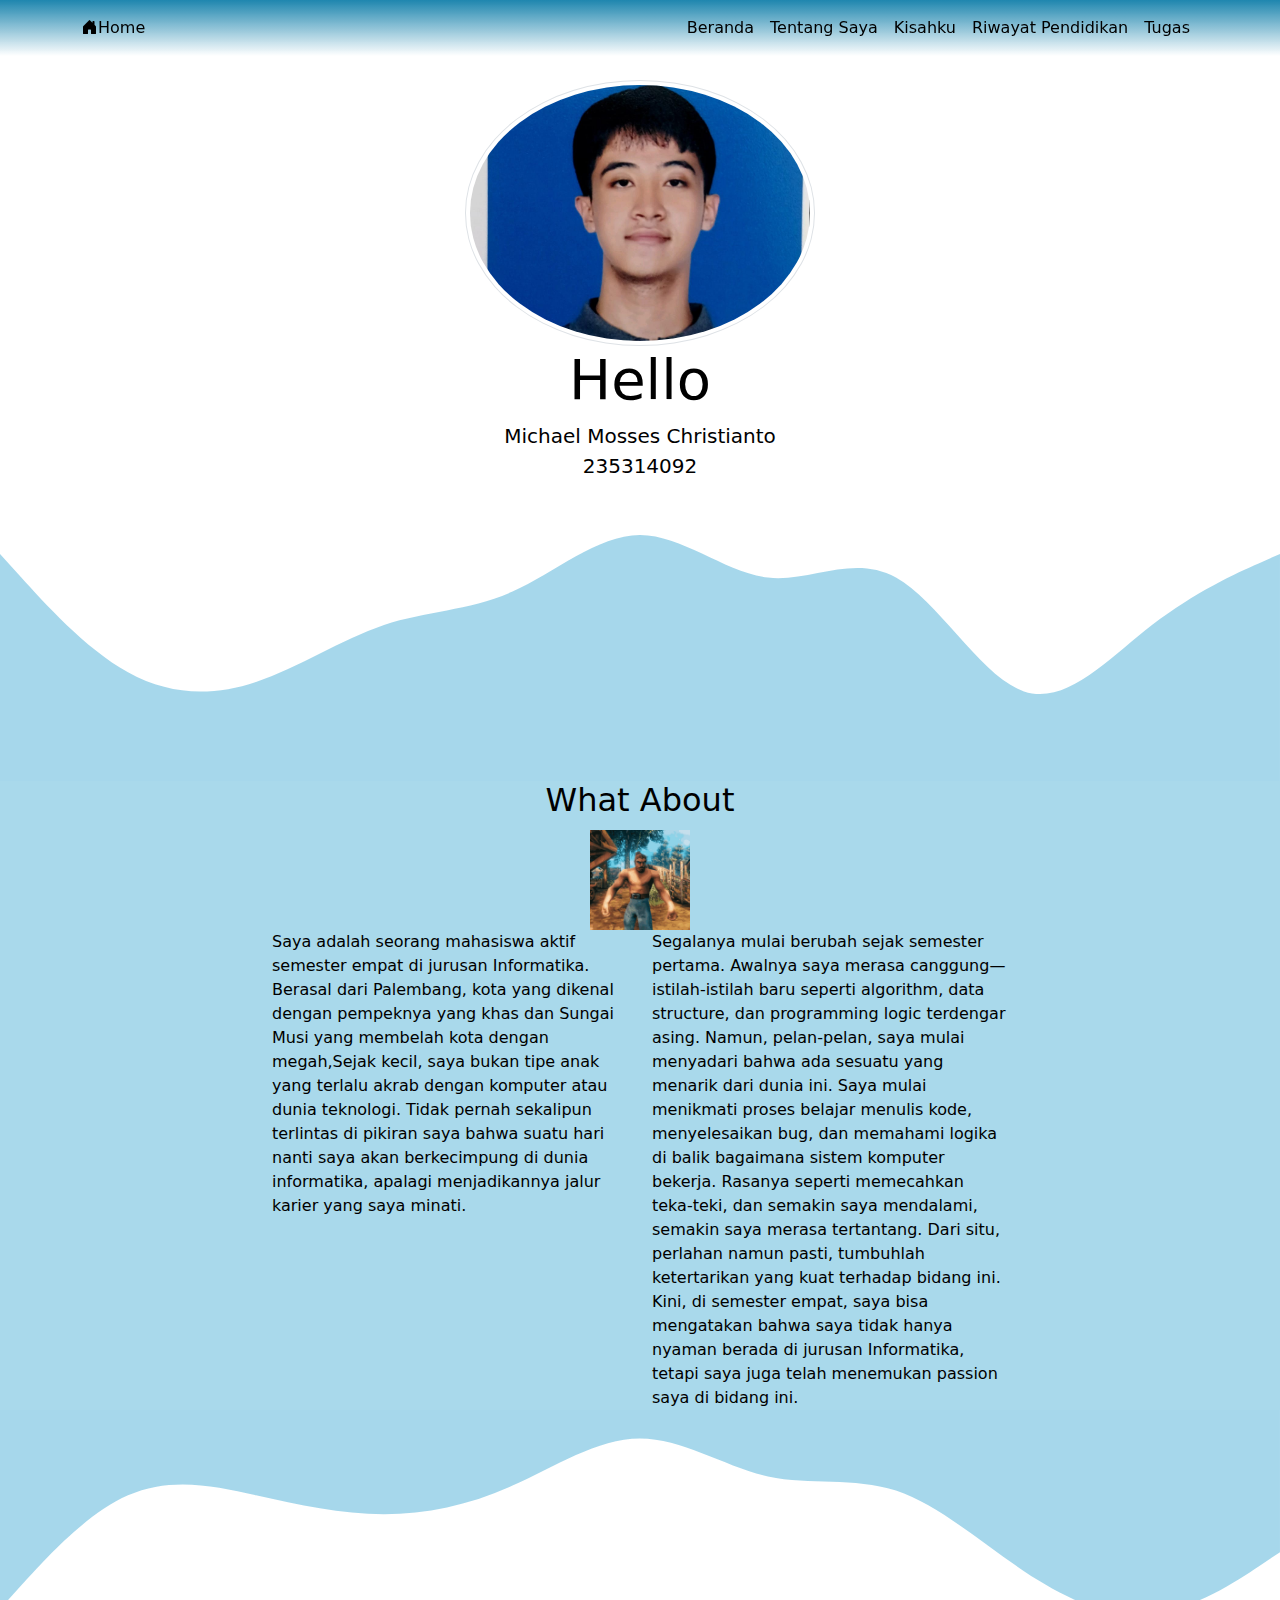
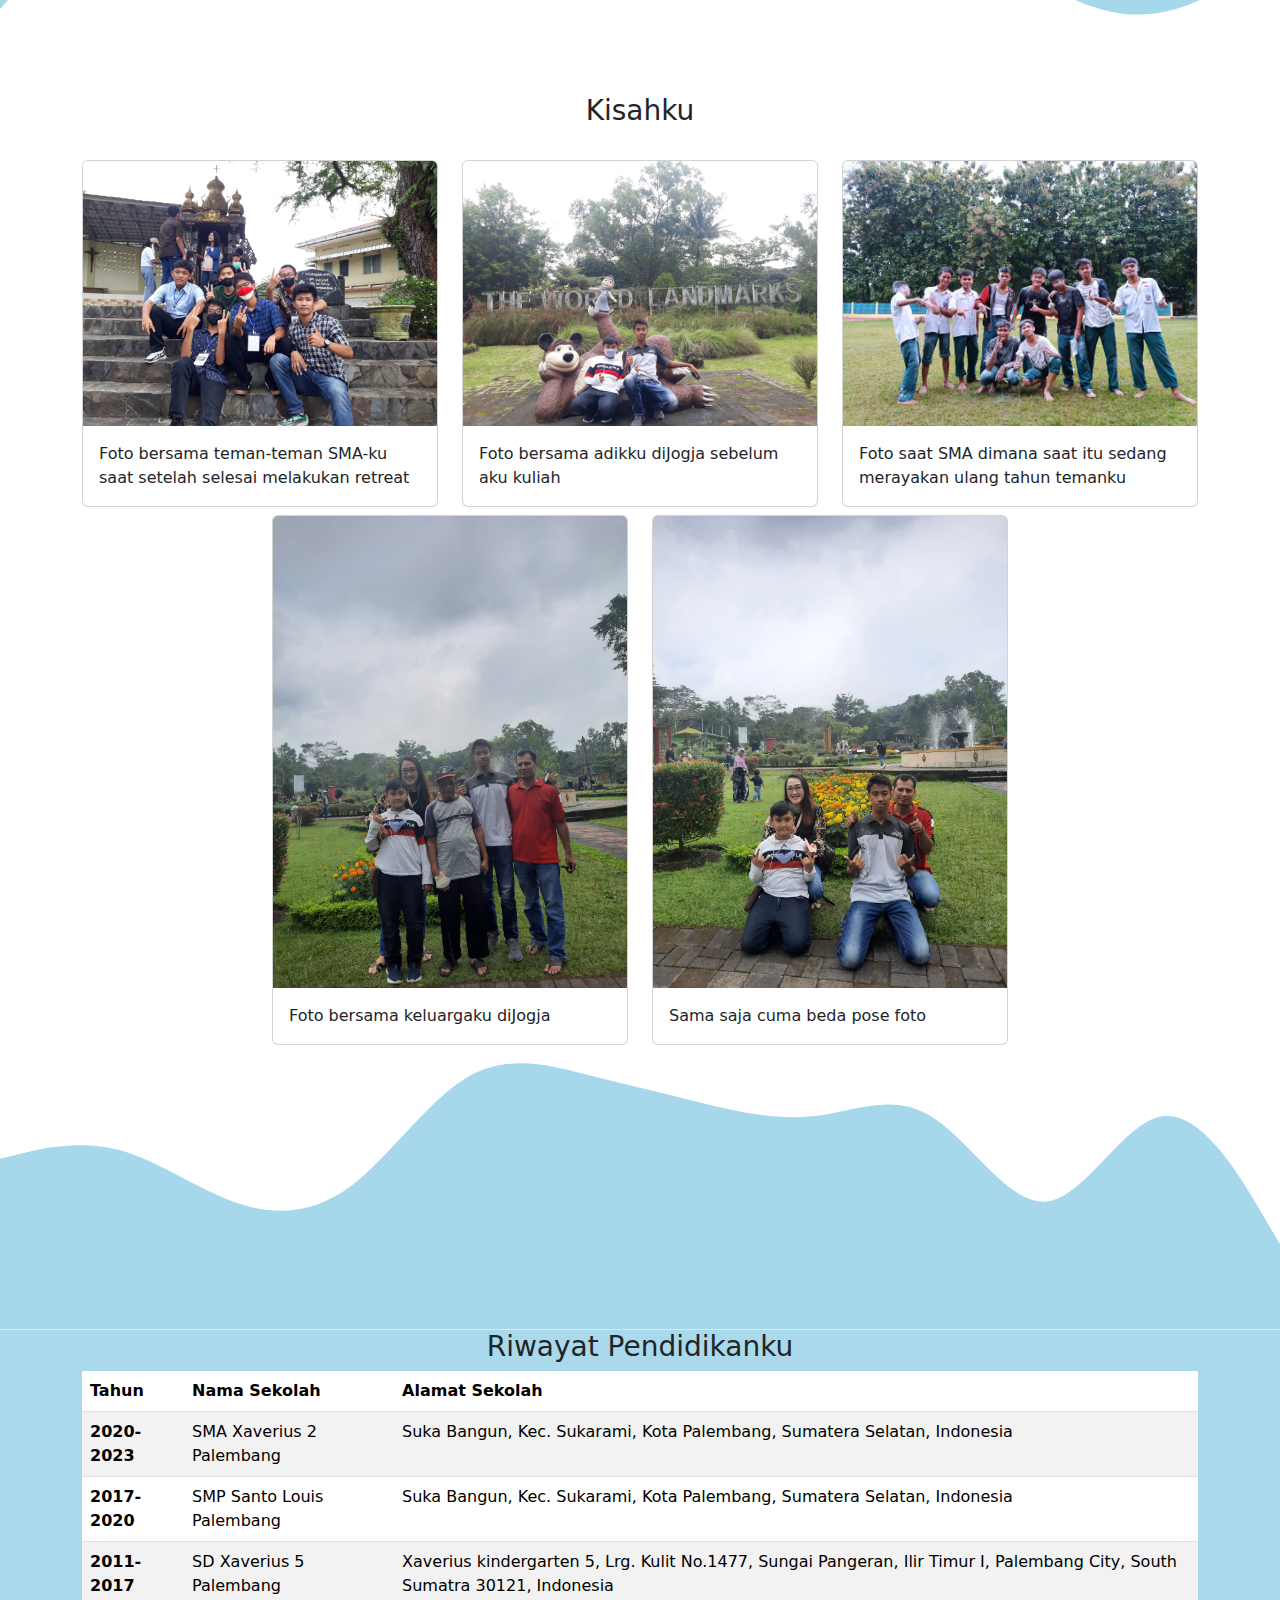
<file: index.html>
<!DOCTYPE html>
<html lang="en">

<head>
    <meta charset="utf-8" />
    <meta name="viewport" content="width=device-width, initial-scale=1" />
    <title>UTS Platform_092</title>
    <link href="https://cdn.jsdelivr.net/npm/bootstrap@5.3.3/dist/css/bootstrap.min.css" rel="stylesheet"
        integrity="sha384-QWTKZyjpPEjISv5WaRU9OFeRpok6YctnYmDr5pNlyT2bRjXh0JMhjY6hW+ALEwIH" crossorigin="anonymous" />
    <link rel="stylesheet" href="style.css" />
    <link rel="stylesheet" href="https://cdn.jsdelivr.net/npm/bootstrap-icons@1.11.3/font/bootstrap-icons.min.css">
</head>

<body>

    <nav id="oke" class="navbar sticky-top navbar-dark navbar-expand-lg bg-transparent">
        <div class="container">
            <a class="nav-link">
                <i class="bi bi-house-door-fill"></i>Home
            </a>
            <button class="navbar-toggler" type="button" data-bs-toggle="collapse" data-bs-target="#navbarNavDropdown"
                aria-controls="navbarNavDropdown" aria-expanded="false" aria-label="Toggle navigation">
                <span class="navbar-toggler-icon"></span>
            </button>
            <div class="collapse navbar-collapse" id="navbarNavDropdown">
                <ul class="navbar-nav ms-auto text-end">
                    <li class="nav-item">
                        <a class="nav-link" aria-current="page" href="#dataDiri">Beranda</a>
                    </li>
                    <li class="nav-item">
                        <a class="nav-link" href="#about">Tentang Saya</a>
                    </li>
                    <li class="nav-item">
                        <a class="nav-link" href="#kisah">Kisahku</a>
                    </li>
                    <li class="nav-item">
                        <a class="nav-link" href="#riwayatPend">Riwayat Pendidikan</a>
                    </li>
                    <li class="nav-item">
                        <a class="nav-link" href="tampilanTugas.html">Tugas</a>
                    </li>
                </ul>
            </div>
        </div>
    </nav>

    <section id="dataDiri" class="jumbotron text-center text-white">
        <br />
        <img src="img/img0.jpg" alt="Foto" width="350" class="rounded-circle img-thumbnail" />
        <h1 class="display-4" style="color:rgb(0, 0, 0);">Hello</h1>
        <p class="lead" style="color:rgb(0, 0, 0);">
            Michael Mosses Christianto <br> 235314092
        </p>

        <svg xmlns="http://www.w3.org/2000/svg" viewBox="0 0 1440 320">
            <path fill="rgba(8, 145, 199, 0.9)" fill-opacity="0.4"
                d="M0,64L24,90.7C48,117,96,171,144,197.3C192,224,240,224,288,208C336,192,384,160,432,144C480,128,528,128,576,106.7C624,85,672,43,720,42.7C768,43,816,85,864,90.7C912,96,960,64,1008,90.7C1056,117,1104,203,1152,218.7C1200,235,1248,181,1296,144C1344,107,1392,85,1416,74.7L1440,64L1440,320L1416,320C1392,320,1344,320,1296,320C1248,320,1200,320,1152,320C1104,320,1056,320,1008,320C960,320,912,320,864,320C816,320,768,320,720,320C672,320,624,320,576,320C528,320,480,320,432,320C384,320,336,320,288,320C240,320,192,320,144,320C96,320,48,320,24,320L0,320Z">
            </path>
        </svg>


    </section>

    <section id="about">
        <div class="container">
            <div class="row text-center">
                <div class="col text-white">
                    <h2 style="color: black;">What About</h2>
                    <img src="img/valheim-thumbs-up.gif" alt="Logo" width="100" height="100"
                        class="d-inline-block align-text-top" />
                </div>
            </div>
            <div class="row justify-content-center">
                <div class="col-md-4 mb-3 text-black">
                    Saya adalah seorang mahasiswa aktif semester empat di jurusan Informatika. Berasal dari Palembang,
                    kota yang dikenal dengan pempeknya yang khas dan Sungai Musi yang membelah kota dengan megah,Sejak
                    kecil, saya bukan tipe anak yang terlalu akrab dengan komputer atau dunia teknologi. Tidak pernah
                    sekalipun terlintas di pikiran saya bahwa suatu hari nanti saya akan berkecimpung di dunia
                    informatika, apalagi menjadikannya jalur karier yang saya minati.
                </div>
                <div class="col-md-4 text-black">
                    Segalanya mulai berubah sejak semester pertama. Awalnya saya merasa canggung—istilah-istilah baru
                    seperti algorithm, data structure, dan programming logic terdengar asing. Namun,
                    pelan-pelan, saya mulai menyadari bahwa ada sesuatu yang menarik dari dunia ini. Saya mulai
                    menikmati proses belajar menulis kode, menyelesaikan bug, dan memahami logika di balik bagaimana
                    sistem komputer bekerja. Rasanya seperti memecahkan teka-teki, dan semakin saya mendalami, semakin
                    saya merasa tertantang. Dari situ, perlahan namun pasti, tumbuhlah ketertarikan yang kuat terhadap
                    bidang ini. Kini, di semester empat, saya bisa mengatakan bahwa saya tidak hanya nyaman berada di jurusan
                    Informatika, tetapi saya juga telah menemukan passion saya di bidang ini.
                </div>
            </div>
        </div>
    </section>

    <section id="kisah">
        <svg xmlns="http://www.w3.org/2000/svg" viewBox="0 0 1440 320">
            <path fill="rgba(8, 145, 199, 0.9)" fill-opacity="0.4"
                d="M0,224L24,197.3C48,171,96,117,144,96C192,75,240,85,288,96C336,107,384,117,432,117.3C480,117,528,107,576,85.3C624,64,672,32,720,32C768,32,816,64,864,74.7C912,85,960,75,1008,90.7C1056,107,1104,149,1152,181.3C1200,213,1248,235,1296,229.3C1344,224,1392,192,1416,176L1440,160L1440,0L1416,0C1392,0,1344,0,1296,0C1248,0,1200,0,1152,0C1104,0,1056,0,1008,0C960,0,912,0,864,0C816,0,768,0,720,0C672,0,624,0,576,0C528,0,480,0,432,0C384,0,336,0,288,0C240,0,192,0,144,0C96,0,48,0,24,0L0,0Z">
            </path>
        </svg>
        <h3 align="center">Kisahku</h3>
        <br>
        <div class="container">
            <div class="row justify-content-center">
                <div class="col-md-4 mb-2">
                    <div class="card">
                        <img src="img/img1.jpg" class="card-img-top" alt="Retreat">
                        <div class="card-body">
                            <p class="card-text">Foto bersama teman-teman SMA-ku saat setelah selesai melakukan retreat</p>
                        </div>
                    </div>
                </div>
                <div class="col-md-4 mb-2">
                    <div class="card">
                        <img src="img/img2.jpg" class="card-img-top" alt="Landmarks">
                        <div class="card-body">
                            <p class="card-text">Foto bersama adikku diJogja sebelum aku kuliah</p>
                        </div>
                    </div>
                </div>
                <div class="col-md-4">
                    <div class="card">
                        <img src="img/img3.jpg" class="card-img-top" alt="Ultah">
                        <div class="card-body">
                            <p class="card-text">Foto saat SMA dimana saat itu sedang merayakan ulang tahun temanku</p>
                        </div>
                    </div>
                </div>
                <div class="col-md-4">
                    <div class="card">
                        <img src="img/img4.jpg" class="card-img-top" alt="Jogja1">
                        <div class="card-body">
                            <p class="card-text">Foto bersama keluargaku diJogja</p>
                        </div>
                    </div>
                </div>
                <div class="col-md-4">
                    <div class="card">
                        <img src="img/img5.jpg" class="card-img-top" alt="Jogja2">
                        <div class="card-body">
                            <p class="card-text">Sama saja cuma beda pose foto</p>
                        </div>
                    </div>
                </div>
            </div>
    </section>

    <svg xmlns="http://www.w3.org/2000/svg" viewBox="0 0 1440 320">
        <path fill="rgba(8, 145, 199, 0.9)" fill-opacity="0.4"
            d="M0,128L21.8,122.7C43.6,117,87,107,131,117.3C174.5,128,218,160,262,176C305.5,192,349,192,393,160C436.4,128,480,64,524,37.3C567.3,11,611,21,655,32C698.2,43,742,53,785,64C829.1,75,873,85,916,80C960,75,1004,53,1047,80C1090.9,107,1135,181,1178,176C1221.8,171,1265,85,1309,80C1352.7,75,1396,149,1418,186.7L1440,224L1440,320L1418.2,320C1396.4,320,1353,320,1309,320C1265.5,320,1222,320,1178,320C1134.5,320,1091,320,1047,320C1003.6,320,960,320,916,320C872.7,320,829,320,785,320C741.8,320,698,320,655,320C610.9,320,567,320,524,320C480,320,436,320,393,320C349.1,320,305,320,262,320C218.2,320,175,320,131,320C87.3,320,44,320,22,320L0,320Z">
        </path>
    </svg>

    <section id="riwayatPend">
        <div class="container">
            <h3 align="center">Riwayat Pendidikanku</h3>
            <table class="table table-striped table-hover">
                <thead>
                    <tr>
                        <th scope="col">Tahun</th>
                        <th scope="col">Nama Sekolah</th>
                        <th scope="col">Alamat Sekolah</th>
                    </tr>
                </thead>
                <tbody>
                    <tr>
                        <th scope="row">2020-2023</th>
                        <td>SMA Xaverius 2 Palembang</td>
                        <td>Suka Bangun, Kec. Sukarami, Kota Palembang, Sumatera Selatan, Indonesia</td>
                    </tr>
                    <tr>
                        <th scope="row">2017-2020</th>
                        <td>SMP Santo Louis Palembang</td>
                        <td>Suka Bangun, Kec. Sukarami, Kota Palembang, Sumatera Selatan, Indonesia</td>
                    </tr>
                    <tr>
                        <th scope="row">2011-2017</th>
                        <td>SD Xaverius 5 Palembang</td>
                        <td>Xaverius kindergarten 5, Lrg. Kulit No.1477, Sungai Pangeran, Ilir Timur I, Palembang City, South Sumatra 30121, Indonesia</td>
                    </tr>
                </tbody>
            </table>
        </div>
        <svg xmlns="http://www.w3.org/2000/svg" viewBox="0 0 1440 320">
            <path fill="rgba(8, 145, 199, 0%)" fill-opacity="0.4"
                d="M0,64L14.1,90.7C28.2,117,56,171,85,202.7C112.9,235,141,245,169,208C197.6,171,226,85,254,58.7C282.4,32,311,64,339,90.7C367.1,117,395,139,424,170.7C451.8,203,480,245,508,229.3C536.5,213,565,139,593,128C621.2,117,649,171,678,170.7C705.9,171,734,117,762,80C790.6,43,819,21,847,37.3C875.3,53,904,107,932,149.3C960,192,988,224,1016,245.3C1044.7,267,1073,277,1101,256C1129.4,235,1158,181,1186,138.7C1214.1,96,1242,64,1271,74.7C1298.8,85,1327,139,1355,144C1383.5,149,1412,107,1426,85.3L1440,64L1440,320L1425.9,320C1411.8,320,1384,320,1355,320C1327.1,320,1299,320,1271,320C1242.4,320,1214,320,1186,320C1157.6,320,1129,320,1101,320C1072.9,320,1045,320,1016,320C988.2,320,960,320,932,320C903.5,320,875,320,847,320C818.8,320,791,320,762,320C734.1,320,706,320,678,320C649.4,320,621,320,593,320C564.7,320,536,320,508,320C480,320,452,320,424,320C395.3,320,367,320,339,320C310.6,320,282,320,254,320C225.9,320,198,320,169,320C141.2,320,113,320,85,320C56.5,320,28,320,14,320L0,320Z">
            </path>
        </svg>
    </section>


    <script src="https://cdn.jsdelivr.net/npm/bootstrap@5.3.3/dist/js/bootstrap.bundle.min.js"
        integrity="sha384-YvpcrYf0tY3lHB60NNkmXc5s9fDVZLESaAA55NDzOxhy9GkcIdslK1eN7N6jIeHz"
        crossorigin="anonymous"></script>
</body>

</html>
</file>
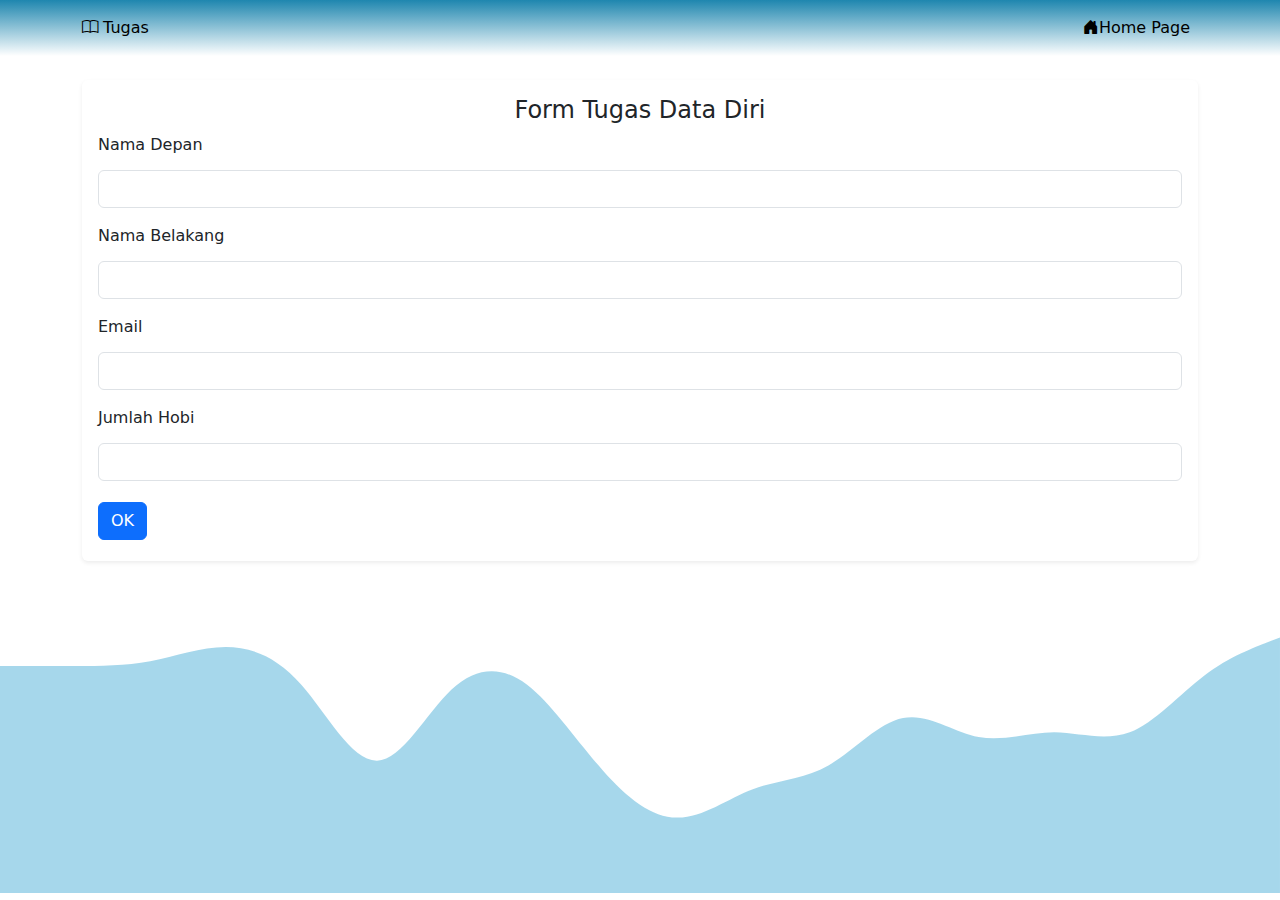
<file: tampilanTugas.html>
<!DOCTYPE html>
<html lang="en">

<head>
    <meta charset="utf-8" />
    <meta name="viewport" content="width=device-width, initial-scale=1" />
    <title>UTS Platform_092</title>
    <link href="https://cdn.jsdelivr.net/npm/bootstrap@5.3.3/dist/css/bootstrap.min.css" rel="stylesheet"
        integrity="sha384-QWTKZyjpPEjISv5WaRU9OFeRpok6YctnYmDr5pNlyT2bRjXh0JMhjY6hW+ALEwIH" crossorigin="anonymous" />
    <link rel="stylesheet" href="style.css" />
    <link rel="stylesheet" href="https://cdn.jsdelivr.net/npm/bootstrap-icons@1.11.3/font/bootstrap-icons.min.css">
</head>

<body id="bodyTugas">
    <nav id="oke" class="navbar sticky-top navbar-dark navbar-expand-lg bg-transparent">
        <div class="container">
            <a class="nav-link" href="#">
                <i class="bi bi-book"></i></i> Tugas
            </a>
            <button class="navbar-toggler" type="button" data-bs-toggle="collapse" data-bs-target="#navbarNavDropdown"
                aria-controls="navbarNavDropdown" aria-expanded="false" aria-label="Toggle navigation">
                <span class="navbar-toggler-icon"></span>
            </button>
            <div class="collapse navbar-collapse" id="navbarNavDropdown">
                <ul class="navbar-nav ms-auto text-end">
                    <li class="nav-item">
                        <a class="nav-link" aria-current="page" href="index.html"><i class="bi bi-house-door-fill"></i>Home Page</a>
                    </li>
                </ul>
            </div>
        </div>
    </nav>

    <section id="formugas">
        <div class="container mt-4" id="formSection">
            <form id="step1" class="p-3 rounded shadow-sm bg-white">
              <h4 align="center">Form Tugas Data Diri</h4>
              <div class="mb-3">
                <label for="firstName" class="form-label">Nama Depan</label>
                <input type="text" class="form-control" id="firstName" required />
              </div>
              <div class="mb-3">
                <label for="lastName" class="form-label">Nama Belakang</label>
                <input type="text" class="form-control" id="lastName" required />
              </div>
              <div class="mb-3">
                <label for="email" class="form-label">Email</label>
                <input type="email" class="form-control" id="email" required />
              </div>
              <div class="mb-3">
                <label for="jmlHobi" class="form-label">Jumlah Hobi</label>
                <input type="number" class="form-control" id="jmlHobi" min="1" required />
              </div>
              <button type="button" class="btn btn-primary" id="nextToHobi">OK</button>
            </form>
          
            <form id="step2" class="p-3 rounded shadow-sm bg-white mt-3 d-none"></form>
            <div id="step3" class="p-3 rounded shadow-sm bg-white mt-3 d-none"></div>
            <div id="result" class="p-3 mt-3 fw-bold"></div>
          </div>
          
      


    <svg xmlns="http://www.w3.org/2000/svg" viewBox="0 0 1440 320"><path fill="rgba(8, 145, 199, 0.9)" fill-opacity="0.4" d="M0,64L14.1,64C28.2,64,56,64,85,64C112.9,64,141,64,169,58.7C197.6,53,226,43,254,42.7C282.4,43,311,53,339,85.3C367.1,117,395,171,424,170.7C451.8,171,480,117,508,90.7C536.5,64,565,64,593,85.3C621.2,107,649,149,678,181.3C705.9,213,734,235,762,234.7C790.6,235,819,213,847,202.7C875.3,192,904,192,932,176C960,160,988,128,1016,122.7C1044.7,117,1073,139,1101,144C1129.4,149,1158,139,1186,138.7C1214.1,139,1242,149,1271,138.7C1298.8,128,1327,96,1355,74.7C1383.5,53,1412,43,1426,37.3L1440,32L1440,320L1425.9,320C1411.8,320,1384,320,1355,320C1327.1,320,1299,320,1271,320C1242.4,320,1214,320,1186,320C1157.6,320,1129,320,1101,320C1072.9,320,1045,320,1016,320C988.2,320,960,320,932,320C903.5,320,875,320,847,320C818.8,320,791,320,762,320C734.1,320,706,320,678,320C649.4,320,621,320,593,320C564.7,320,536,320,508,320C480,320,452,320,424,320C395.3,320,367,320,339,320C310.6,320,282,320,254,320C225.9,320,198,320,169,320C141.2,320,113,320,85,320C56.5,320,28,320,14,320L0,320Z"></path></svg>
    </section>

    

    <script src="inter.js"></script>

    <script src="https://cdn.jsdelivr.net/npm/bootstrap@5.3.3/dist/js/bootstrap.bundle.min.js"
    integrity="sha384-YvpcrYf0tY3lHB60NNkmXc5s9fDVZLESaAA55NDzOxhy9GkcIdslK1eN7N6jIeHz"
    crossorigin="anonymous"></script>
</body>

</html>
</file>
<file: style.css>
body{
    background-color: #ffffff;
}



#oke{
background-image: linear-gradient(to bottom, 
        rgba(6, 121, 166, 0.9), 
        rgba(252, 252, 252, 0)
    100%);  
    }

#dataDiri{
    background-color: #ffffff;
}

#about{
    background-color: rgba(8, 145, 199, 35%);
}

#riwayatPend{
    background-color: rgba(8, 145, 199, 35%);
}
.nav-link{
    color: black;
}

#bodyTugas {
    background-repeat: no-repeat;
    background-position: center;
    background-attachment: fixed;
    background-size: cover;
}

#tugas {
    background-color: rgba(255, 255, 255, 0.9); 
    border-radius: 10px; 
    box-shadow: 0px 0px 10px rgba(0, 0, 0, 0.2); 
    padding: 20px;
}

td {
    padding: 10px;
}

input, select, button {
    padding: 8px;
    margin: 5px 0;
    border-radius: 5px;
    border: 1px solid #ccc;
}

button {
    background-color: #007bff;
    color: white;
    border: none;
    cursor: pointer;
    padding: 10px 15px;
}

button:hover {
    background-color: #0056b3;
}

#pilihanContainer {
    background-color: white;
    padding: 15px;
    border-radius: 10px;
    box-shadow: 0px 0px 5px rgba(0, 0, 0, 0.1);
    margin-top: 10px;
}

.hidden {
    display: none;
}

.bg-light.text-muted {
    pointer-events: none;
    opacity: 0.6;
  }
</file>
